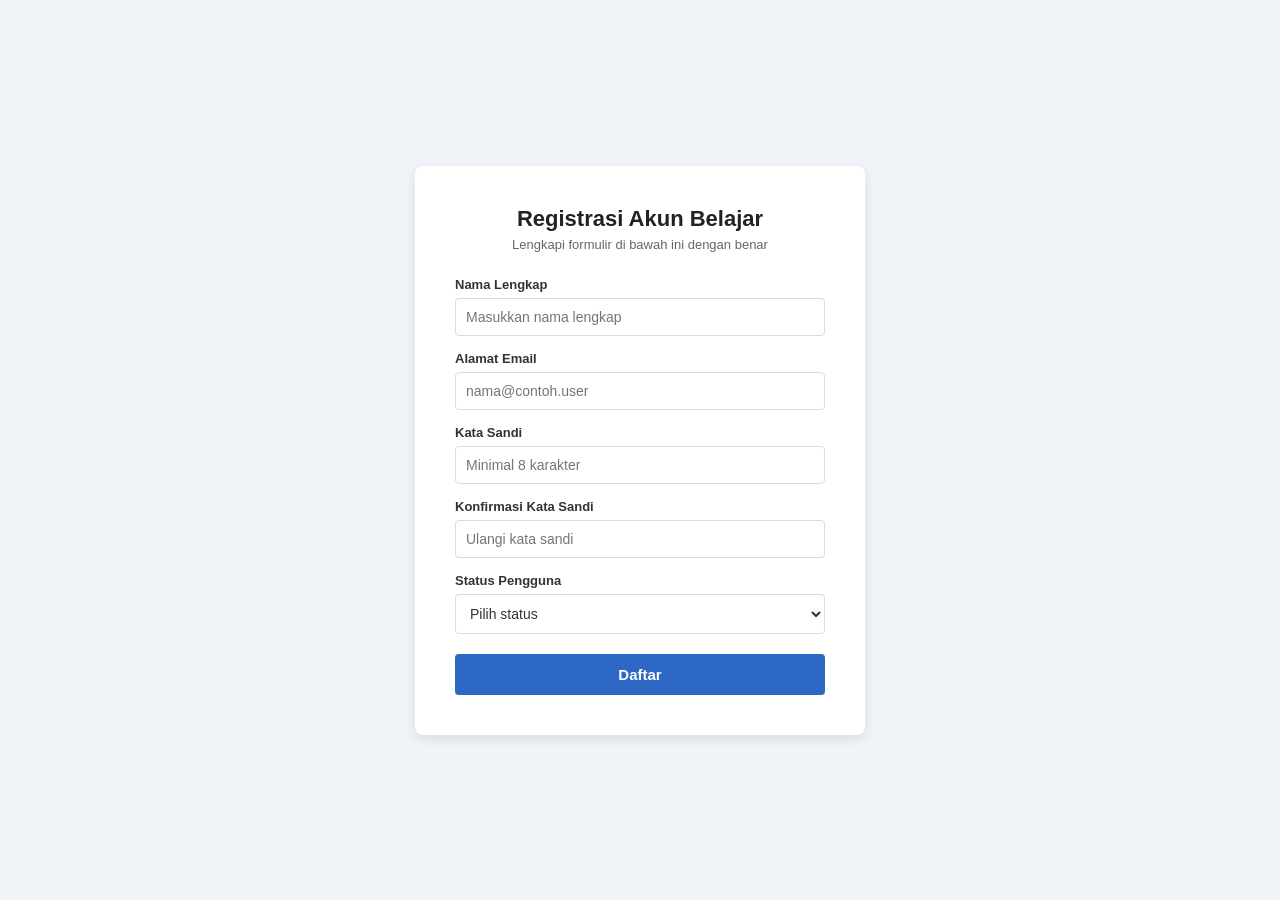
<file: index.html>
<!DOCTYPE html>
<html lang="id">
<head>
    <meta charset="UTF-8">
    <title>Registrasi Akun Belajar</title>
    <link rel="stylesheet" href="stylebelajar.css">
</head>
<body>
    <div class="container">
        <h2>Registrasi Akun Belajar</h2>
        <p class="subtitle">Lengkapi formulir di bawah ini dengan benar</p>
        
        <!-- Mengarahkan ke halaman sukses_login.html saat tombol daftar diklik -->
        <form action="sukses_login.html" method="GET">
            <label>Nama Lengkap</label>
            <input type="text" placeholder="Masukkan nama lengkap" required>
            
            <label>Alamat Email</label>
            <input type="email" placeholder="nama@contoh.user" required>
            
            <label>Kata Sandi</label>
            <input type="password" placeholder="Minimal 8 karakter" required>
            
            <label>Konfirmasi Kata Sandi</label>
            <input type="password" placeholder="Ulangi kata sandi" required>
            
            <label>Status Pengguna</label>
            <select required>
                <option value="" disabled selected>Pilih status</option>
                <option value="siswa">Siswa</option>
                <option value="guru">Guru</option>
            </select>
            
            <button type="submit" class="btn">Daftar</button>
        </form>
    </div>
</body>
</html>
</file>
<file: stylebelajar.css>
* {
    margin: 0;
    padding: 0;
    box-sizing: border-box;
    font-family: Arial, sans-serif;
}

body {
    background-color: #f0f4f8; /* Warna latar belakang abu-abu terang */
    height: 100vh;
    display: flex;
    justify-content: center;
    align-items: center;
}

.container {
    background-color: #ffffff; /* Kotak form berwarna putih */
    padding: 40px;
    width: 450px;
    border-radius: 8px;
    box-shadow: 0 4px 12px rgba(0, 0, 0, 0.1);
}

.container h2 {
    text-align: center;
    color: #222;
    font-size: 22px;
    margin-bottom: 5px;
}

.subtitle {
    text-align: center;
    color: #666;
    font-size: 13px;
    margin-bottom: 25px;
}

label {
    display: block;
    margin-bottom: 6px;
    color: #333;
    font-size: 13px;
    font-weight: bold;
}

input, select {
    width: 100%;
    padding: 10px;
    margin-bottom: 15px;
    border: 1px solid #dcdcdc;
    border-radius: 4px;
    background-color: #fff;
    font-size: 14px;
    color: #333;
}

input:focus, select:focus {
    border-color: #2d68c4;
    outline: none;
}

.btn {
    width: 100%;
    padding: 12px;
    background-color: #2d68c4; /* Tombol warna biru khas */
    border: none;
    border-radius: 4px;
    color: white;
    font-size: 15px;
    cursor: pointer;
    font-weight: bold;
    margin-top: 5px;
}

.btn:hover {
    background-color: #20509e;
}

.success-box {
    text-align: center;
}

.success-box p {
    color: #555;
    font-size: 15px;
    margin-top: 10px;
}
</file>
